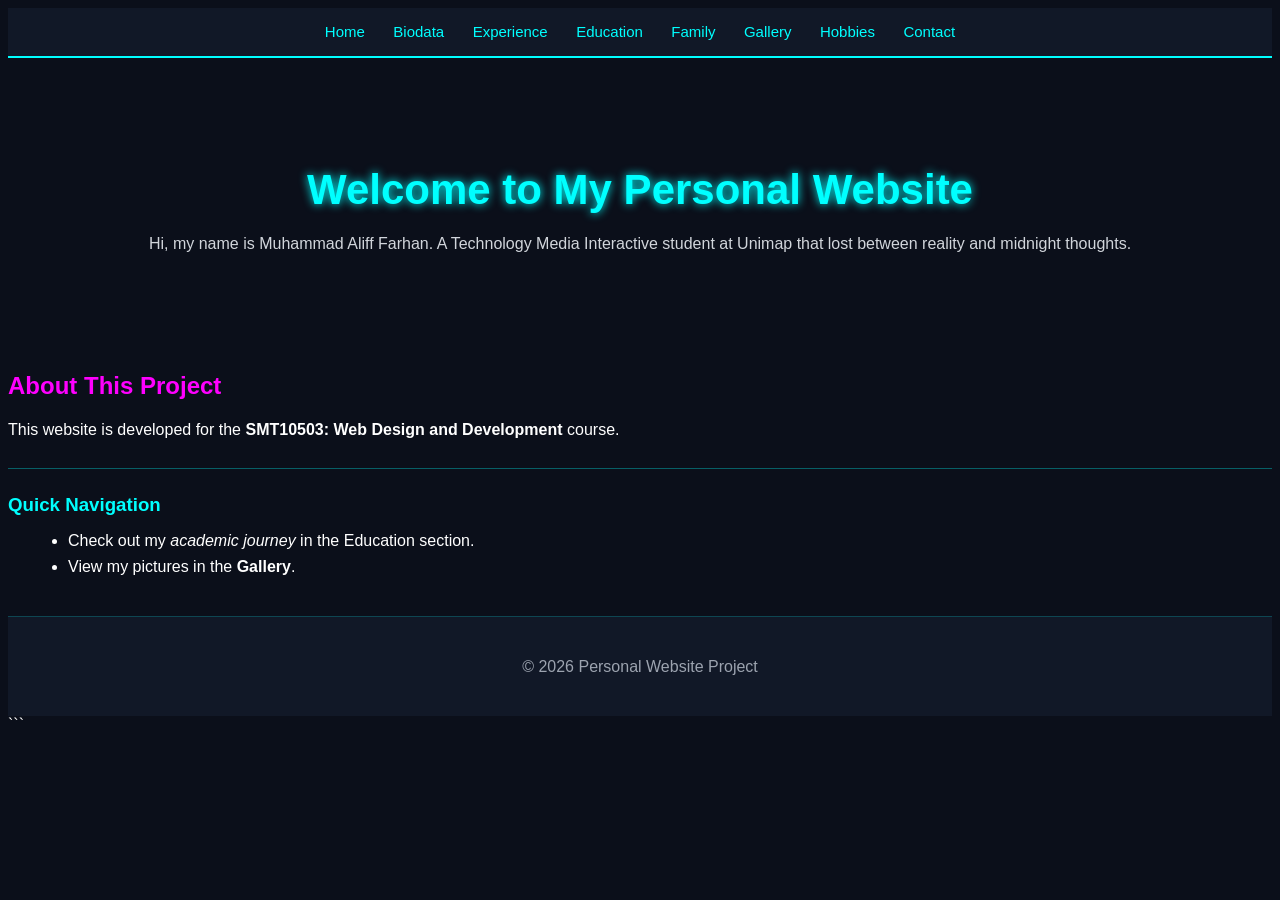
<file: index.html>
<html>
<head>
    <meta charset="UTF-8">
    <title>My Personal Website | Home</title>
    <link rel="stylesheet" href="style.css">
</head>

<body>


<nav>
    <a href="index.html">Home</a>
    <a href="biodata.html">Biodata</a>
    <a href="experience.html">Experience</a>
    <a href="education.html">Education</a>
    <a href="family.html">Family</a>
    <a href="gallery.html">Gallery</a>
    <a href="hobbies.html">Hobbies</a>
    <a href="contact.html">Contact</a>
</nav>


<header>
    <h1>Welcome to My Personal Website</h1>
    <p>Hi, my name is Muhammad Aliff Farhan. A Technology Media Interactive student at Unimap that lost between reality and midnight thoughts.</p>
</header>



    <h2>About This Project</h2>
    <p>This website is developed for the <b>SMT10503: Web Design and Development</b> course.</p>

    <hr>

    <h3>Quick Navigation</h3>
    <ul>
        <li>Check out my <i>academic journey</i> in the Education section.</li>
        <li>View my pictures in the <b>Gallery</b>.</li>
    </ul>

</div>


<footer>
    <p>&copy; 2026 Personal Website Project</p>
</footer>
```

</body>
</html>
</file>
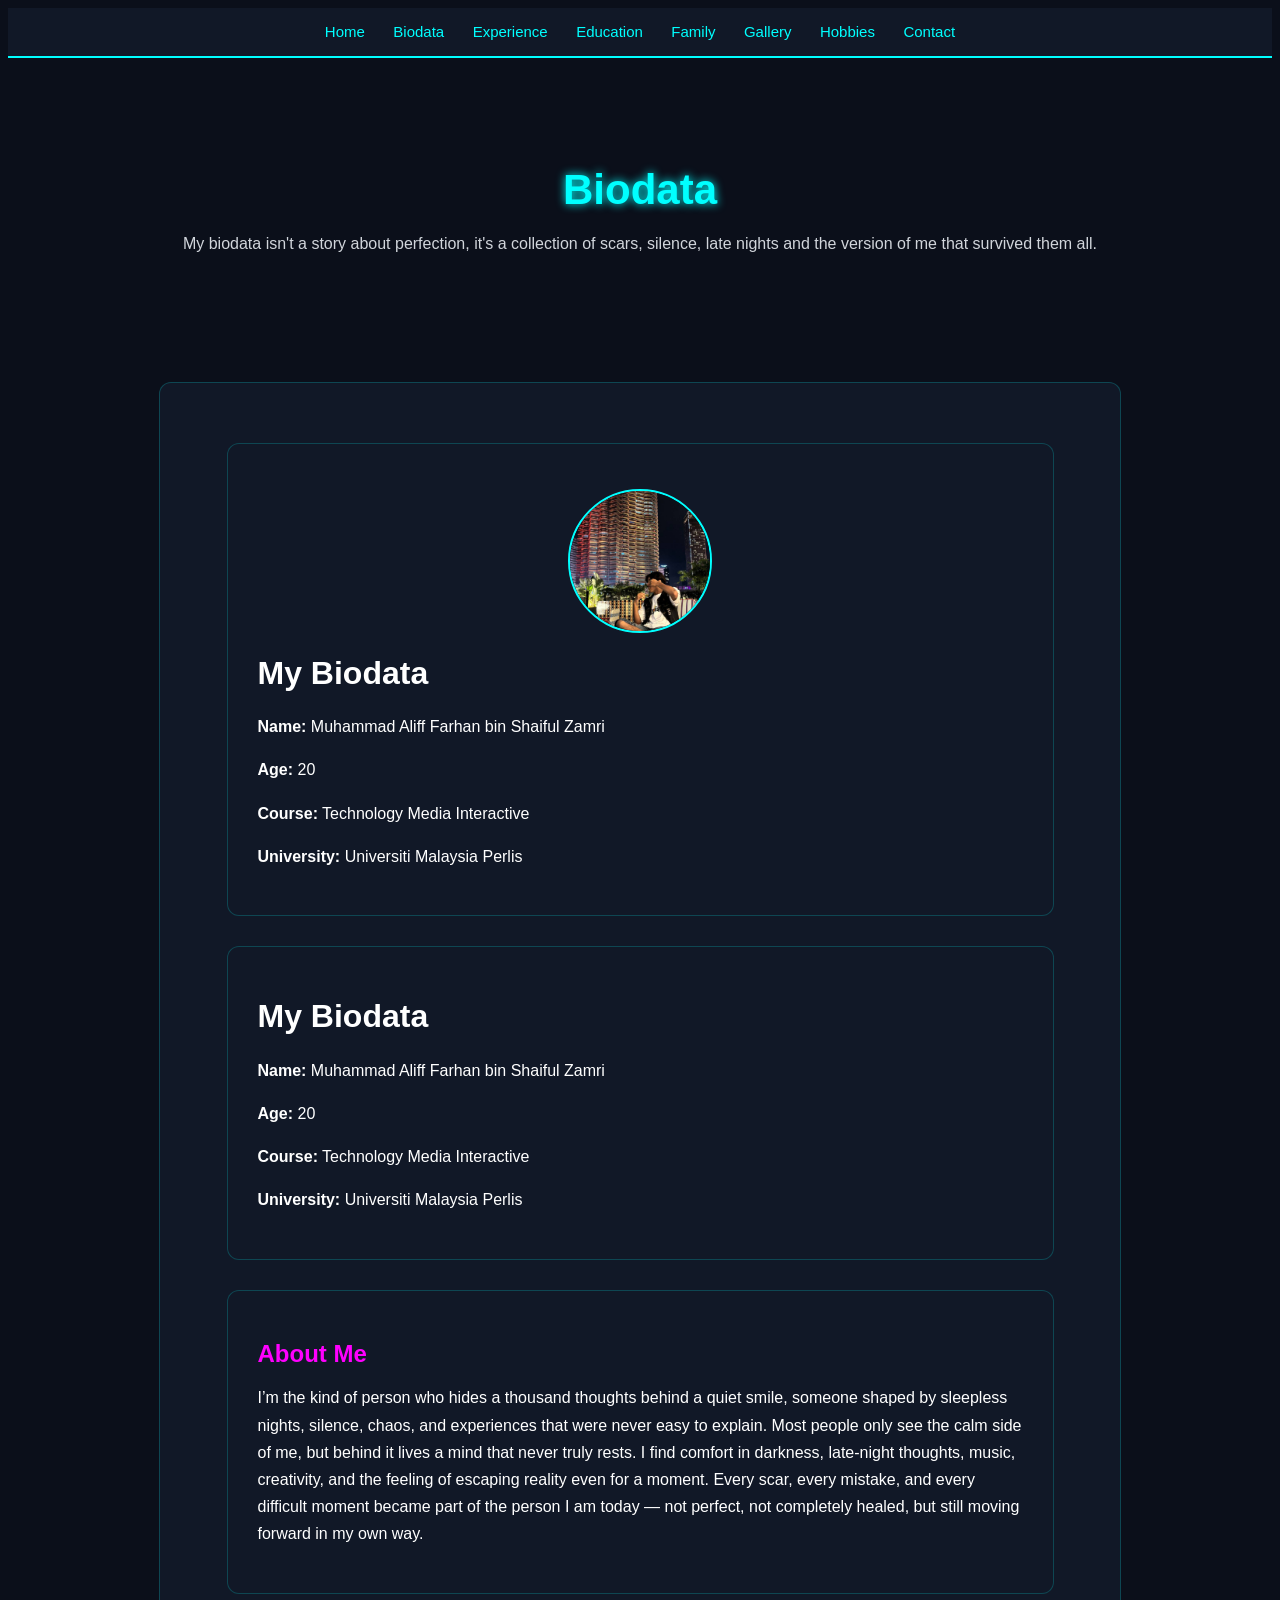
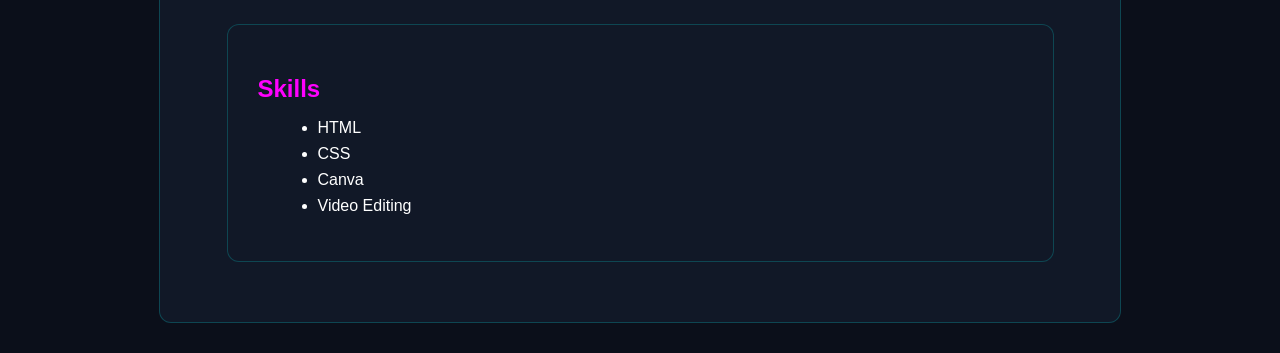
<file: biodata.html>
<html>
<head>
    <meta charset="UTF-8">
    <title>Biodata</title>
    <link rel="stylesheet" href="style.css">
</head>

<body>

<nav>
    <a href="index.html">Home</a>
    <a href="biodata.html">Biodata</a>
    <a href="experience.html">Experience</a>
    <a href="education.html">Education</a>
    <a href="family.html">Family</a>
    <a href="gallery.html">Gallery</a>
    <a href="hobbies.html">Hobbies</a>
    <a href="contact.html">Contact</a>
</nav>

<header>
    <h1>Biodata</h1>
    <p>My biodata isn't a story about perfection, it's a collection of scars, silence, late nights and the version of me that survived them all.</p>
</header>
<div class="container">

    <div class="box">

        <img src="cool.jpg" class="profile" alt="Profile Image">

        <h1>My Biodata</h1>

        <p><b>Name:</b> Muhammad Aliff Farhan bin Shaiful Zamri</p>
        <p><b>Age:</b> 20</p>
        <p><b>Course:</b> Technology Media Interactive</p>
        <p><b>University:</b> Universiti Malaysia Perlis</p>

    </div>
    <div>


        <h1>My Biodata</h1>

        <p><b>Name:</b> Muhammad Aliff Farhan bin Shaiful Zamri</p>
        <p><b>Age:</b> 20</p>
        <p><b>Course:</b> Technology Media Interactive</p>
        <p><b>University:</b> Universiti Malaysia Perlis</p>

    </div>

    
    <div class="box">
        <h2>About Me</h2>
        <p>
            I’m the kind of person who hides a thousand thoughts behind a quiet smile, someone shaped by sleepless nights, silence, chaos, and experiences that were never easy to explain. Most people only see the calm side of me, but behind it lives a mind that never truly rests. I find comfort in darkness, late-night thoughts, music, creativity, and the feeling of escaping reality even for a moment. Every scar, every mistake, and every difficult moment became part of the person I am today — not perfect, not completely healed, but still moving forward in my own way.
        </p>
    </div>

    
    <div class="box">
        <h2>Skills</h2>
        <ul>
            <li>HTML</li>
            <li>CSS</li>
            <li>Canva</li>
            <li>Video Editing</li>
        </ul>
    </div>

</div>

</body>
</html>
</file>
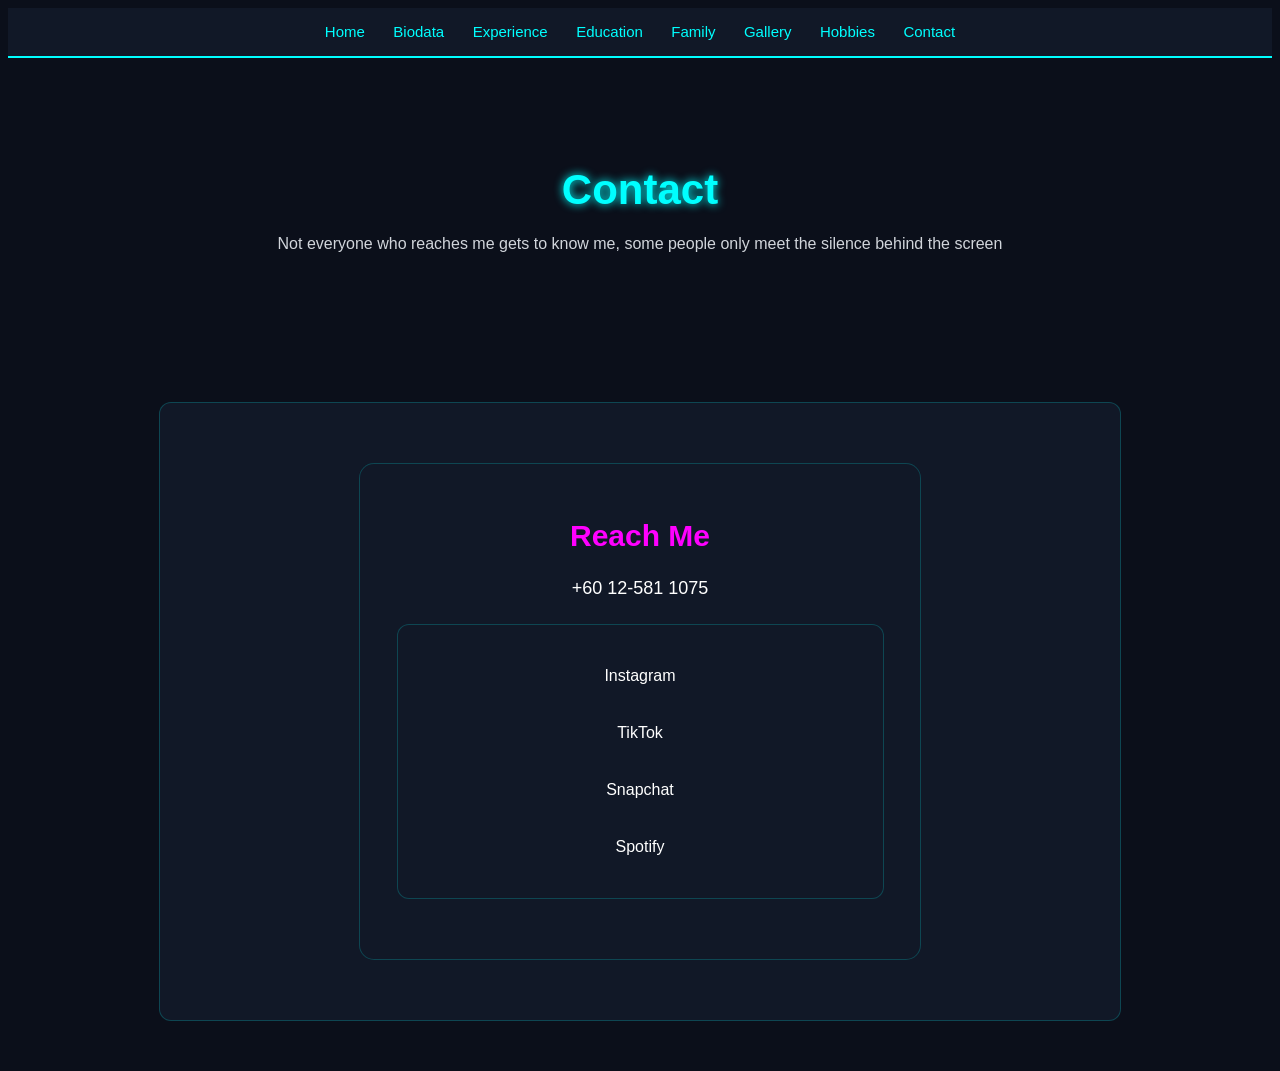
<file: contact.html>
<html>
<head>
    <meta charset="UTF-8">
    <title>Contact</title>
    <link rel="stylesheet" href="style.css">

<style>

.contact-container{
    width: 80%;
    margin: 50px auto;
    display: flex;
    justify-content: center;
}

.contact-box{
    width: 500px;
    padding: 30px;
    border-radius: 15px;
    text-align: center;
    backdrop-filter: blur(5px);
}

.contact-box h2{
    margin-bottom: 20px;
    font-size: 30px;
}

.contact-box p{
    margin: 15px 0;
    font-size: 18px;
}

.contact-box a{
    text-decoration: none;
    color: white;
    transition: 0.3s;
}

.contact-box a:hover{
    color: #ffb6c1;
}

.social-links{
    display: flex;
    flex-direction: column;
    gap: 15px;
    margin-top: 20px;
}

.social-links a{
    padding: 12px;
    border-radius: 10px;
}

</style>

</head>

<body>

<nav>
    <a href="index.html">Home</a>
    <a href="biodata.html">Biodata</a>
    <a href="experience.html">Experience</a>
    <a href="education.html">Education</a>
    <a href="family.html">Family</a>
    <a href="gallery.html">Gallery</a>
    <a href="hobbies.html">Hobbies</a>
    <a href="contact.html">Contact</a>
</nav>

<header>
    <h1>Contact</h1>
    <p>Not everyone who reaches me gets to know me, some people only meet the silence behind the screen</p>
</header>

<div class="contact-container">

    <div class="contact-box">

        <h2>Reach Me</h2>

        <p>
           
            <a href="tel:+60125811075">+60 12-581 1075</a>
        </p>

        <div class="social-links">

            <a href=""https://www.instagram.com/aalifffarhann"" target="_blank">
                Instagram
            </a>

            <a href="https://www.tiktok.com/@aalifffarhann" target="_blank">
                TikTok
            </a>

            <a href="https://snapchat.com/t/IlKxuCj0" target="_blank">
                Snapchat
            </a>

            <a href="https://open.spotify.com/user/31jrlk664hcq4hjya3svoqo47jmu"  target="_blank">
                Spotify
            </a>

        </div>

    </div>

</div>

</body>
</html>
</file>
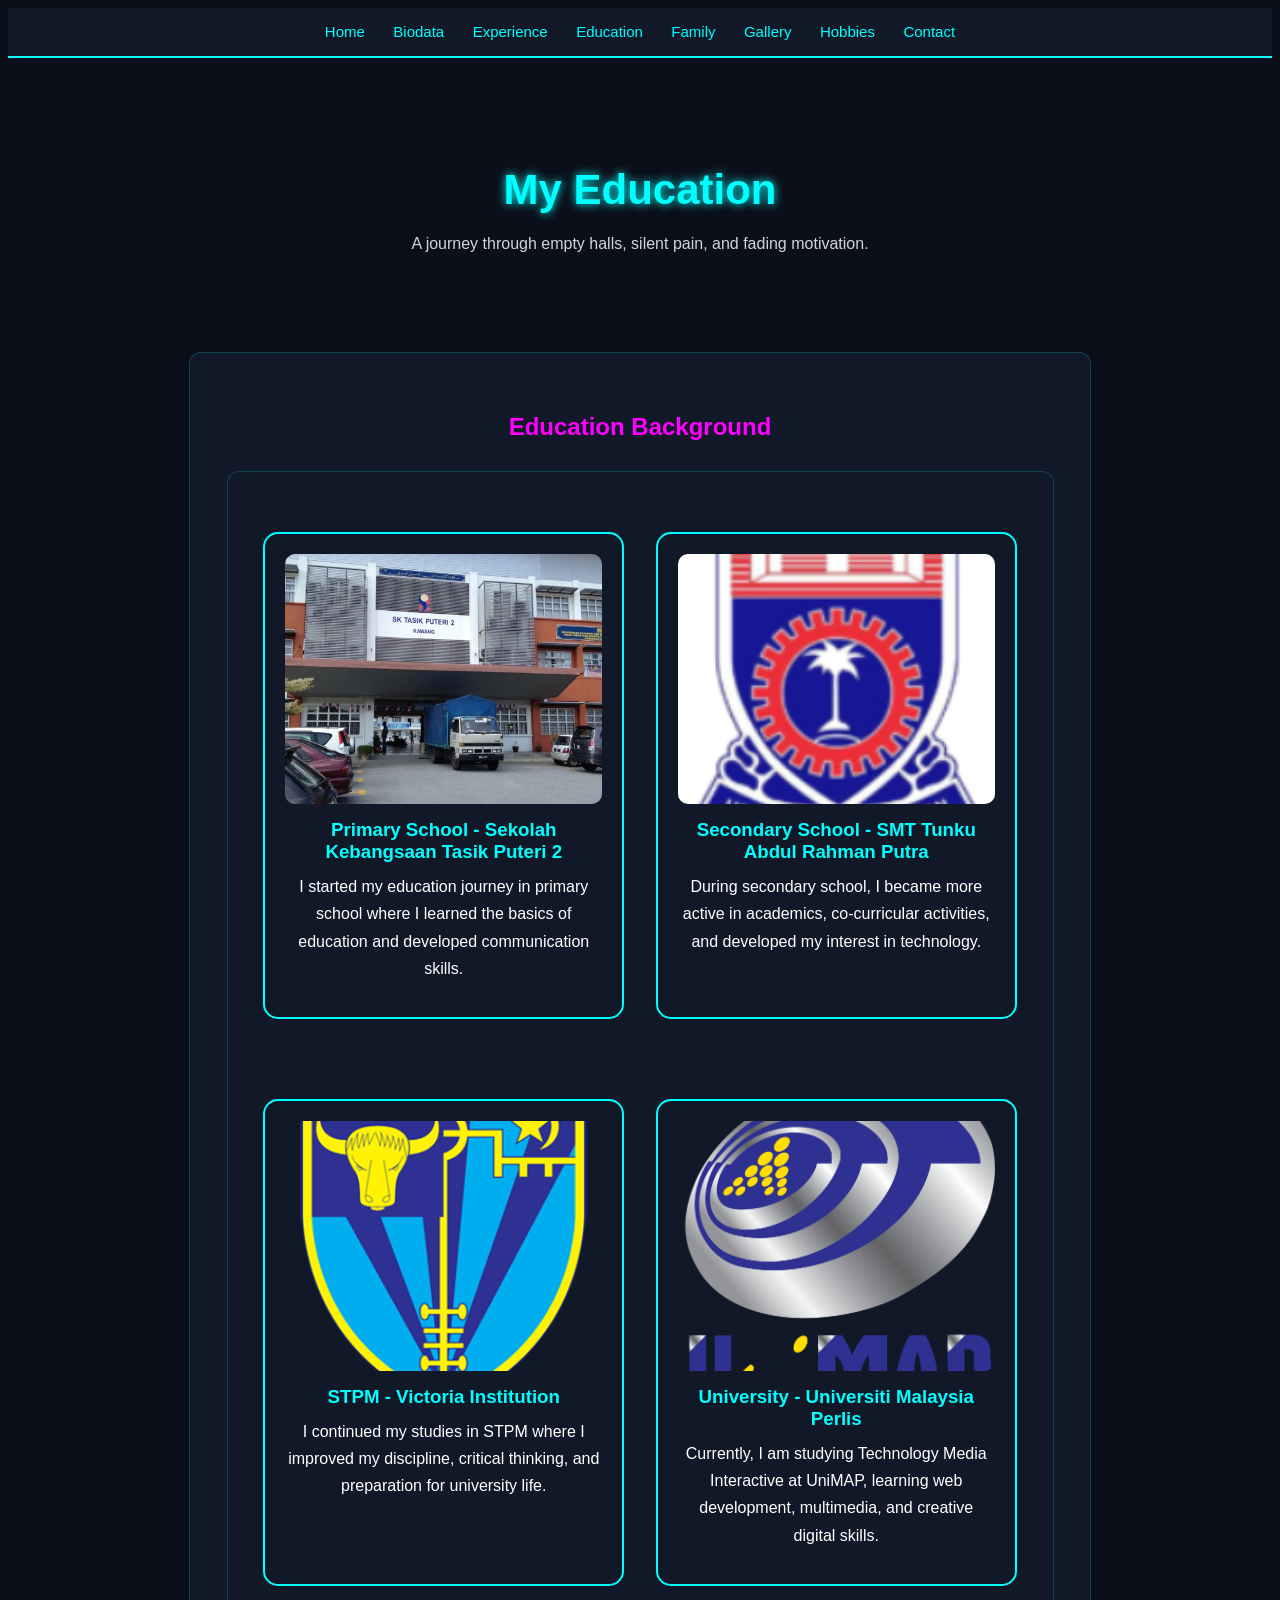
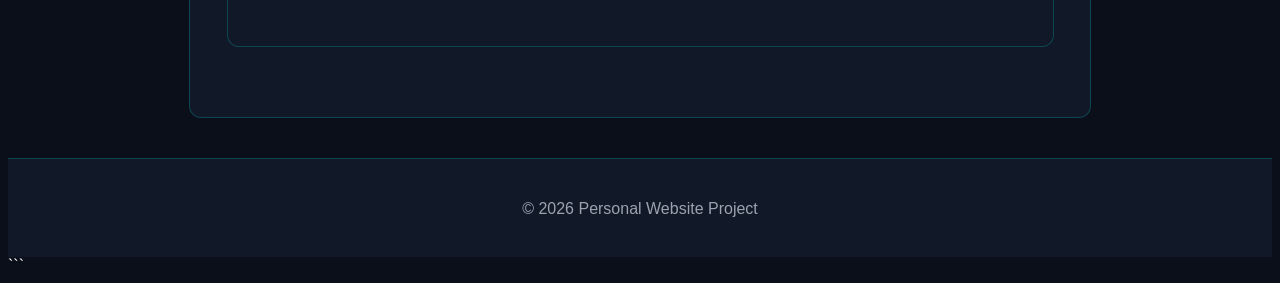
<file: education.html>
<html>
<head>
    <meta charset="UTF-8">
    <title>My Personal Website | Education</title>
    <link rel="stylesheet" href="style.css">

    <style>
        .education-container{
            width: 90%;
            margin: auto;
            text-align: center;
            padding: 40px 0;
        }

        .education-box{
            display: grid;
            grid-template-columns: repeat(2, 1fr);
            gap: 20px;
            margin-top: 30px;
        }

        .box{
            background: #111827;
            padding: 20px;
            border-radius: 15px;
            border: 2px solid #00ffff;
            transition: 0.3s;
        }

        .box:hover{
            transform: scale(1.03);
        }

        .box img{
            width: 100%;
            height: 250px;
            object-fit: cover;
            border-radius: 10px;
        }

        .box h3{
            margin-top: 15px;
            color: #00ffff;
        }

        .box p{
            margin-top: 10px;
        }
    </style>
</head>

<body>


<nav>
    <a href="index.html">Home</a>
    <a href="biodata.html">Biodata</a>
    <a href="experience.html">Experience</a>
    <a href="education.html">Education</a>
    <a href="family.html">Family</a>
    <a href="gallery.html">Gallery</a>
    <a href="hobbies.html">Hobbies</a>
    <a href="contact.html">Contact</a>
</nav>

<!-- Header -->
<header>
    <h1>My Education</h1>
    <p>A journey through empty halls, silent pain, and fading motivation.</p>
</header>


<div class="education-container">

    <h2>Education Background</h2>

    <div class="education-box">

        
        <div class="box">
            <img src="sk2.jpg" alt="Primary School">
            <h3>Primary School - Sekolah Kebangsaan Tasik Puteri 2</h3>
            <p>
                I started my education journey in primary school where I learned
                the basics of education and developed communication skills.
            </p>
        </div>

        
        <div class="box">
            <img src="teknik.png" alt="Secondary School">
            <h3>Secondary School - SMT Tunku Abdul Rahman Putra</h3>
            <p>
                During secondary school, I became more active in academics,
                co-curricular activities, and developed my interest in technology.
            </p>
        </div>

        
        <div class="box">
            <img src="vi.png" alt="STPM">
            <h3>STPM - Victoria Institution</h3>
            <p>
                I continued my studies in STPM where I improved my discipline,
                critical thinking, and preparation for university life.
            </p>
        </div>

        
        <div class="box">
            <img src="unimap.png" alt="UniMAP">
            <h3>University - Universiti Malaysia Perlis</h3>
            <p>
                Currently, I am studying Technology Media Interactive at UniMAP,
                learning web development, multimedia, and creative digital skills.
            </p>
        </div>

    </div>

</div>


<footer>
    <p>&copy; 2026 Personal Website Project</p>
</footer>

</body>
</html>
```
</file>
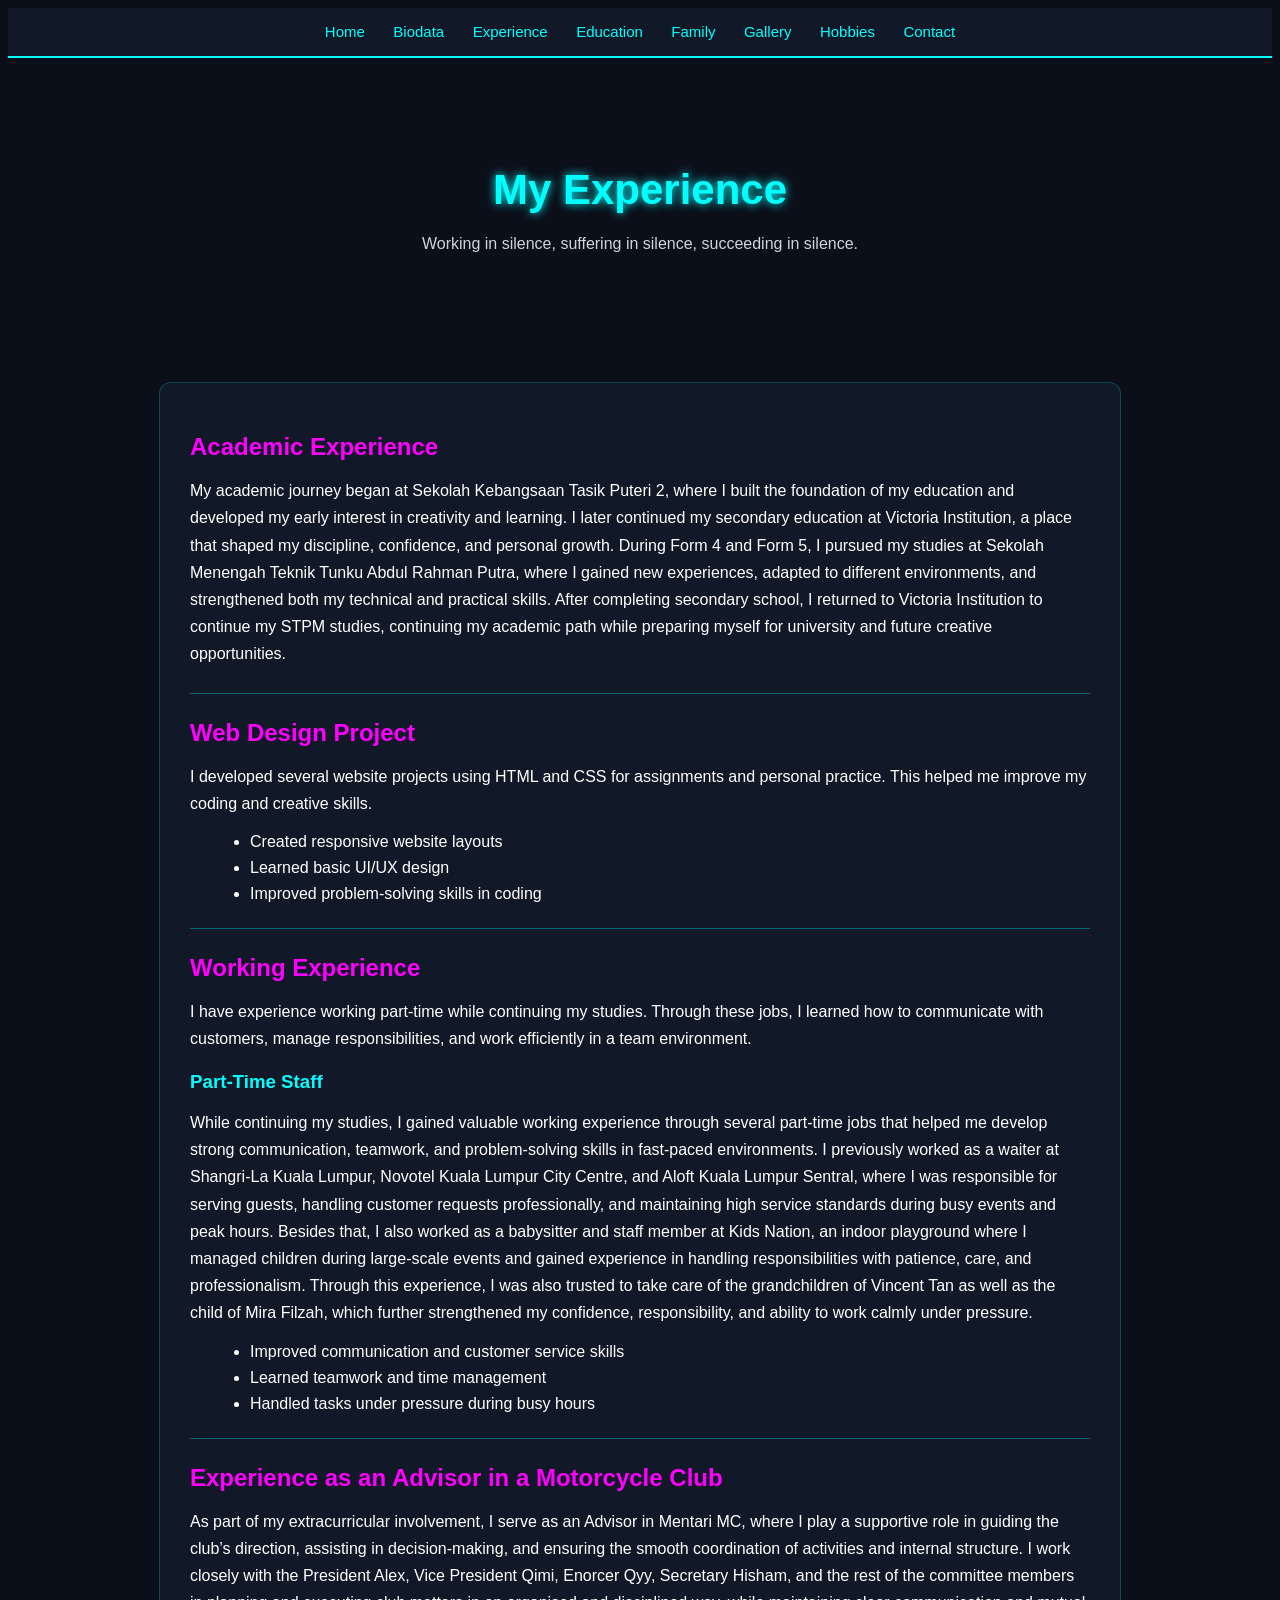
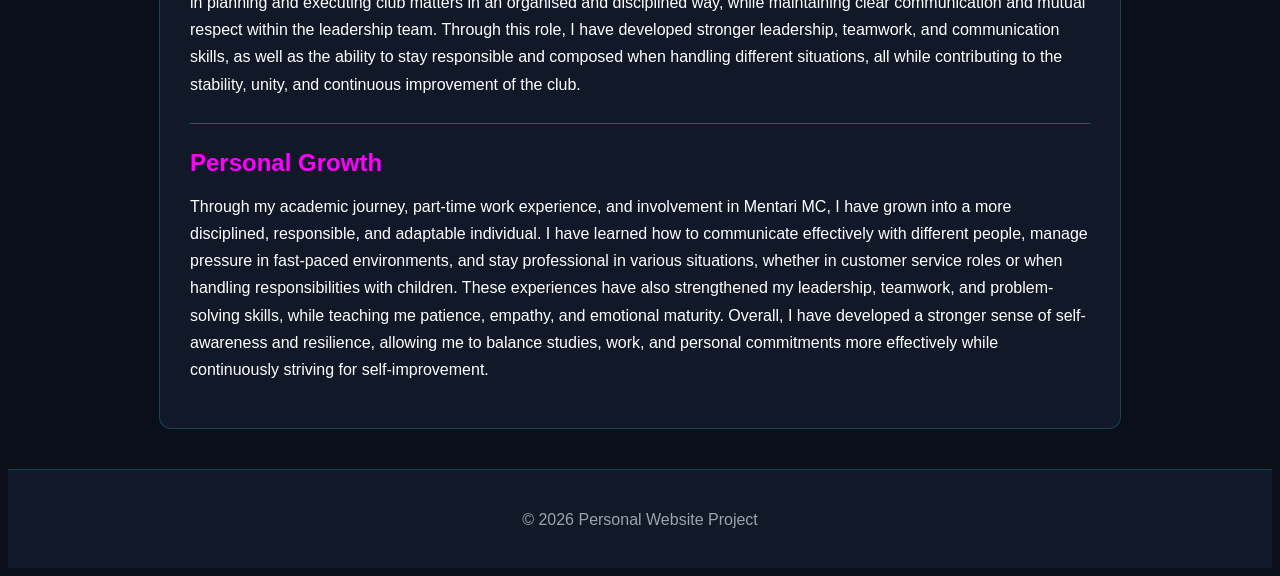
<file: experience.html>
<!DOCTYPE html>
<html>
<head>
    <meta charset="UTF-8">
    <title>My Personal Website | Experience</title>
    <link rel="stylesheet" href="style.css">
</head>

<body>

<nav>
    <a href="index.html">Home</a>
    <a href="biodata.html">Biodata</a>
    <a href="experience.html">Experience</a>
    <a href="education.html">Education</a>
    <a href="family.html">Family</a>
    <a href="gallery.html">Gallery</a>
    <a href="hobbies.html">Hobbies</a>
    <a href="contact.html">Contact</a>
</nav>


<header>
    <h1>My Experience</h1>
    <p>Working in silence, suffering in silence, succeeding in silence.</p>
</header>


<div class="container">

    <h2>Academic Experience</h2>
    <p>
      My academic journey began at Sekolah Kebangsaan Tasik Puteri 2, where I built the foundation of my education and developed my early interest in creativity and learning. I later continued my secondary education at Victoria Institution, a place that shaped my discipline, confidence, and personal growth. During Form 4 and Form 5, I pursued my studies at Sekolah Menengah Teknik Tunku Abdul Rahman Putra, where I gained new experiences, adapted to different environments, and strengthened both my technical and practical skills. After completing secondary school, I returned to Victoria Institution to continue my STPM studies, continuing my academic path while preparing myself for university and future creative opportunities.
    </p>

    <hr>

    <h2>Web Design Project</h2>
    <p>
        I developed several website projects using HTML and CSS for assignments
        and personal practice. This helped me improve my coding and creative skills.
    </p>

    <ul>
        <li>Created responsive website layouts</li>
        <li>Learned basic UI/UX design</li>
        <li>Improved problem-solving skills in coding</li>
    </ul>

    <hr>

    <h2>Working Experience</h2>
    <p>
        I have experience working part-time while continuing my studies. 
        Through these jobs, I learned how to communicate with customers, 
        manage responsibilities, and work efficiently in a team environment.
    </p>

    <h3>Part-Time Staff</h3>
    <p>
        While continuing my studies, I gained valuable working experience through several part-time jobs that helped me develop strong communication, teamwork, and problem-solving skills in fast-paced environments. I previously worked as a waiter at Shangri-La Kuala Lumpur, Novotel Kuala Lumpur City Centre, and Aloft Kuala Lumpur Sentral, where I was responsible for serving guests, handling customer requests professionally, and maintaining high service standards during busy events and peak hours. Besides that, I also worked as a babysitter and staff member at Kids Nation, an indoor playground where I managed children during large-scale events and gained experience in handling responsibilities with patience, care, and professionalism. Through this experience, I was also trusted to take care of the grandchildren of Vincent Tan as well as the child of Mira Filzah, which further strengthened my confidence, responsibility, and ability to work calmly under pressure.
    </p>

    <ul>
        <li>Improved communication and customer service skills</li>
        <li>Learned teamwork and time management</li>
        <li>Handled tasks under pressure during busy hours</li>
    </ul>

    <hr>

    <h2>Experience as an Advisor in a Motorcycle Club</h2>
    <p>
      As part of my extracurricular involvement, I serve as an Advisor in Mentari MC, where I play a supportive role in guiding the club’s direction, assisting in decision-making, and ensuring the smooth coordination of activities and internal structure. I work closely with the President Alex, Vice President Qimi, Enorcer Qyy, Secretary Hisham, and the rest of the committee members in planning and executing club matters in an organised and disciplined way, while maintaining clear communication and mutual respect within the leadership team. Through this role, I have developed stronger leadership, teamwork, and communication skills, as well as the ability to stay responsible and composed when handling different situations, all while contributing to the stability, unity, and continuous improvement of the club.
    </p>

    <hr>

    <h2>Personal Growth</h2>
    <p>
       Through my academic journey, part-time work experience, and involvement in Mentari MC, I have grown into a more disciplined, responsible, and adaptable individual. I have learned how to communicate effectively with different people, manage pressure in fast-paced environments, and stay professional in various situations, whether in customer service roles or when handling responsibilities with children. These experiences have also strengthened my leadership, teamwork, and problem-solving skills, while teaching me patience, empathy, and emotional maturity. Overall, I have developed a stronger sense of self-awareness and resilience, allowing me to balance studies, work, and personal commitments more effectively while continuously striving for self-improvement.
    </p>

</div>


<footer>
    <p>&copy; 2026 Personal Website Project</p>
</footer>

</body>
</html>
</file>
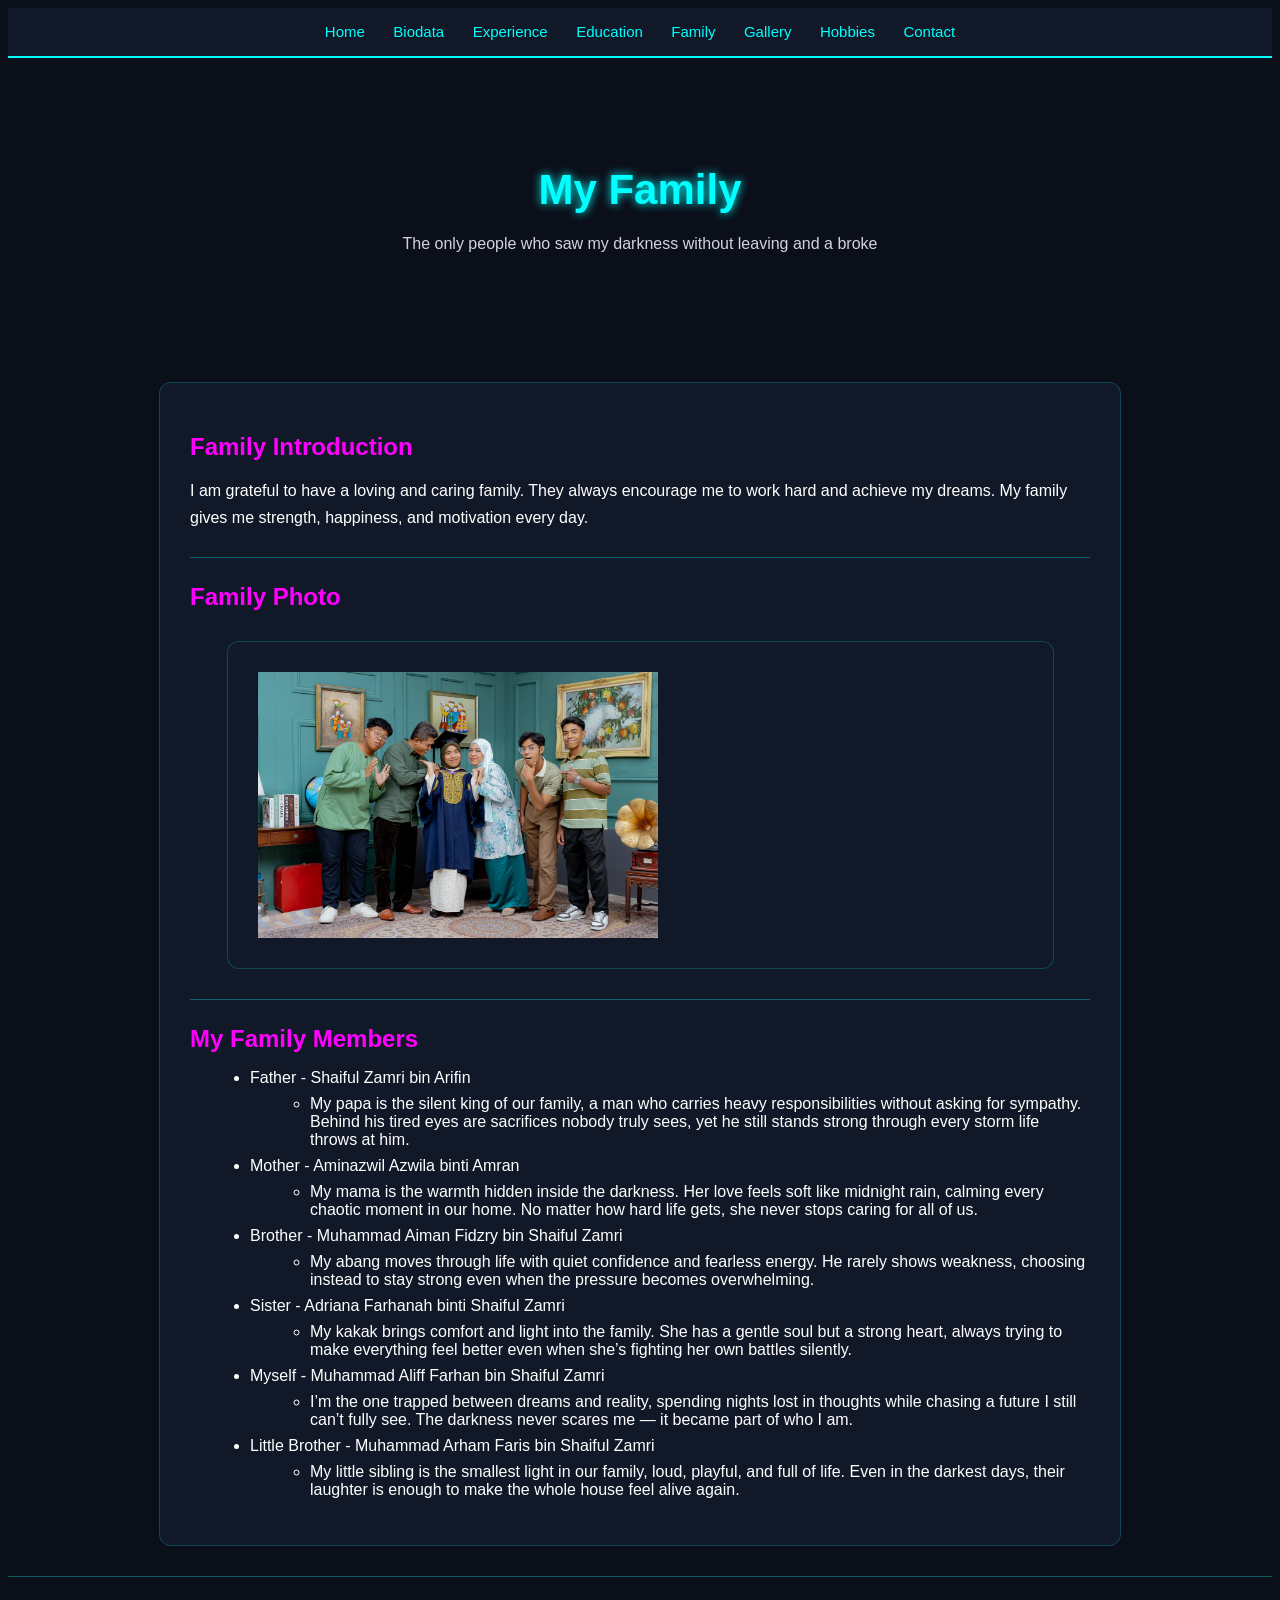
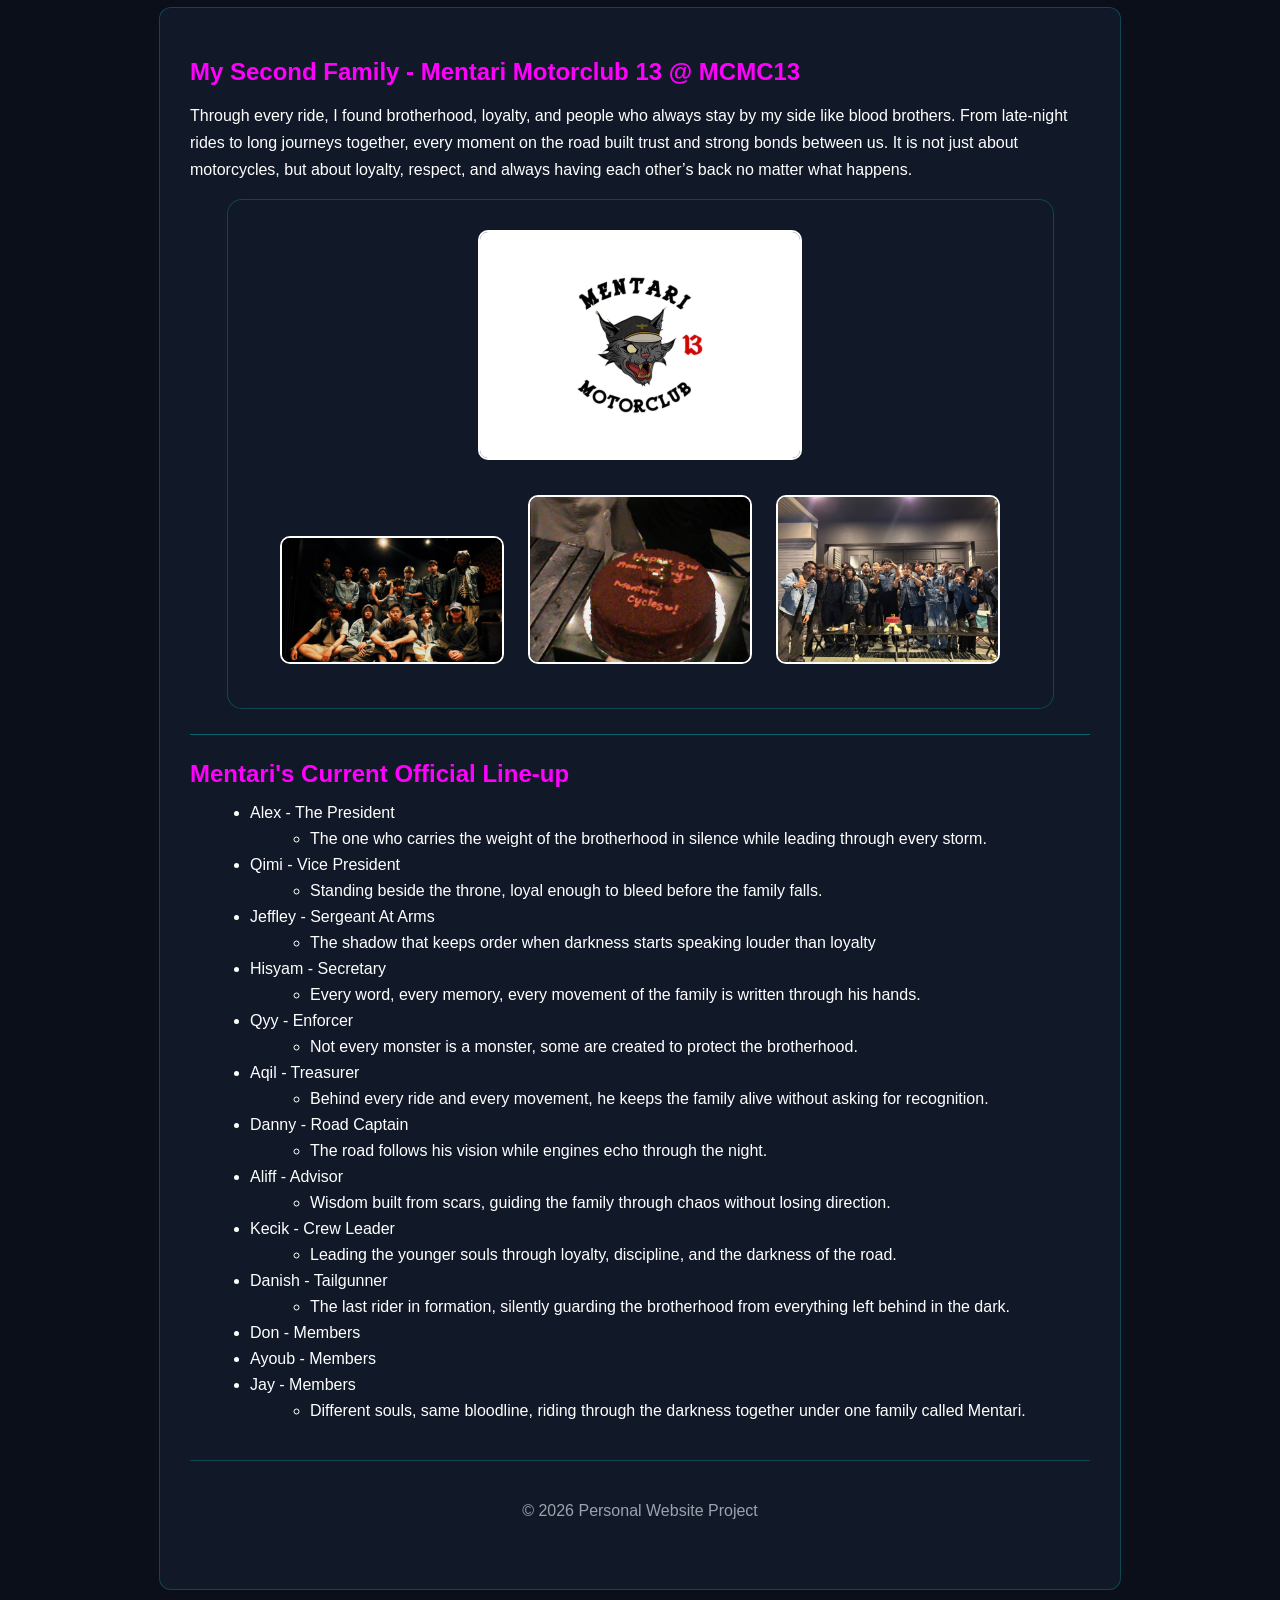
<file: family.html>
<html>
<head>
    <meta charset="UTF-8">
    <title>My Personal Website | Family</title>
    <link rel="stylesheet" href="style.css">
</head>

<body>

<nav>
    <a href="index.html">Home</a>
    <a href="biodata.html">Biodata</a>
    <a href="experience.html">Experience</a>
    <a href="education.html">Education</a>
    <a href="family.html">Family</a>
    <a href="gallery.html">Gallery</a>
    <a href="hobbies.html">Hobbies</a>
    <a href="contact.html">Contact</a>
</nav>

<header>
    <h1>My Family</h1>
    <p>The only people who saw my darkness without leaving and a broke</p>
</header>

<div class="container">

    <h2>Family Introduction</h2>
    <p>
        I am grateful to have a loving and caring family. 
        They always encourage me to work hard and achieve my dreams. 
        My family gives me strength, happiness, and motivation every day.
    </p>

    <hr>

    <h2>Family Photo</h2>

    <div class="family-photo">
        <img src="fam.jpg" alt="My Family Photo" width="400">
    </div>

    <hr>

    <h2>My Family Members</h2>

    <ul>
        <li>Father - Shaiful Zamri bin Arifin</li>
    <ul type="circle">
        <li>My papa is the silent king of our family, a man who carries heavy responsibilities without asking for sympathy. Behind his tired eyes are sacrifices nobody truly sees, yet he        still stands strong through every storm life throws at him.</li>
        </ul>
        <li>Mother - Aminazwil Azwila binti Amran </li>
    <ul type="circle">
        <li>My mama is the warmth hidden inside the darkness. Her love feels soft like midnight rain, calming every chaotic moment in our home. No matter how hard life gets, she never stops caring for all of us.</li>
        </ul>
        <li>Brother - Muhammad Aiman Fidzry bin Shaiful Zamri</li>
    <ul type="circle">
        <li>My abang moves through life with quiet confidence and fearless energy. He rarely shows weakness, choosing instead to stay strong even when the pressure becomes overwhelming.</li>
        </ul>
        <li>Sister - Adriana Farhanah binti Shaiful Zamri</li>
    <ul type="circle">
        <li>My kakak brings comfort and light into the family. She has a gentle soul but a strong heart, always trying to make everything feel better even when she’s fighting her own battles silently.</li>
        </ul>
        <li>Myself - Muhammad Aliff Farhan bin Shaiful Zamri</li>
    <ul type="circle">
        <li>I’m the one trapped between dreams and reality, spending nights lost in thoughts while chasing a future I still can’t fully see. The darkness never scares me — it became part of who I am.</li>
        </ul>
        <li>Little Brother - Muhammad Arham Faris bin Shaiful Zamri</li>
    <ul type="circle">
        <li>My little sibling is the smallest light in our family, loud, playful, and full of life. Even in the darkest days, their laughter is enough to make the whole house feel alive again.</li>
        </ul>
    </ul>

</div>

<hr>

<div class="container">
   <h2> My Second Family - Mentari Motorclub 13 @ MCMC13</h2>
   <P>
      Through every ride, I found brotherhood, loyalty, and people who always stay by my side like blood brothers. From late-night rides to long journeys together, every moment on the road built trust and strong bonds between us. It is not just about motorcycles, but about loyalty, respect, and always having each other’s back no matter what happens.
   </P>



<div style="
background:#111827;
padding:30px;
border-radius:15px;
text-align:center;
width:85%;
margin:auto;
">


    <img src="m4.jpg" 
    alt="Main Picture"
    style="
    width:320px;
    border-radius:10px;
    border:2px solid white;
    margin-bottom:25px;
    ">

    <br>

    <img src="m1.jpg" 
    alt="pic1"
    style="
    width:220px;
    border-radius:10px;
    border:2px solid white;
    margin:10px;
    ">

    <img src="m3.jpg" 
    alt="pic2"
    style="
    width:220px;
    border-radius:10px;
    border:2px solid white;
    margin:10px;
    ">

    <img src="m2.jpg" 
    alt="pic3"
    style="
    width:220px;
    border-radius:10px;
    border:2px solid white;
    margin:10px;
    ">

</div>

<hr>

<h2>Mentari's Current Official Line-up</h2>

<ul>
    <li>Alex - The President</li>
  <ul type="circle">
    <li>The one who carries the weight of the brotherhood in silence while leading through every storm.</li>
  </ul>
    <li>Qimi - Vice President</li>
  <ul type="circle">
    <li>Standing beside the throne, loyal enough to bleed before the family falls.</li>
  </ul>
    <li>Jeffley - Sergeant At Arms</li>
  <ul type="circle">
    <li>The shadow that keeps order when darkness starts speaking louder than loyalty</li>
  </ul>
    <li>Hisyam - Secretary</li>
  <ul type="circle">
    <li>Every word, every memory, every movement of the family is written through his hands.</li>
  </ul>
    <li>Qyy - Enforcer</li>
  <ul type="circle">
    <li>Not every monster is a monster, some are created to protect the brotherhood.</li>
  </ul>
    <li>Aqil - Treasurer</li>
  <ul type="circle">
    <li>Behind every ride and every movement, he keeps the family alive without asking for recognition.</li>
  </ul>
    <li>Danny - Road Captain</li>
  <ul type="circle">
    <li>The road follows his vision while engines echo through the night.</li>
  </ul>
    <li>Aliff - Advisor</li>
  <ul type="circle">
    <li>Wisdom built from scars, guiding the family through chaos without losing direction.</li>
  </ul>
    <li>Kecik - Crew Leader</li>
<ul type="circle">
    <li>Leading the younger souls through loyalty, discipline, and the darkness of the road.</li>
  </ul>
    <LI>Danish - Tailgunner</li>
<ul type="circle">
    <li>The last rider in formation, silently guarding the brotherhood from everything left behind in the dark.</li>
  </ul>
    <li>Don - Members</li>
    <li>Ayoub - Members</li>
    <li>Jay - Members</li>
<ul type="circle">
    <li>Different souls, same bloodline, riding through the darkness together under one family called Mentari.</li>
  </ul>
</ul>

<footer>
    <p>&copy; 2026 Personal Website Project</p>
</footer>

</body>
</html>
</file>
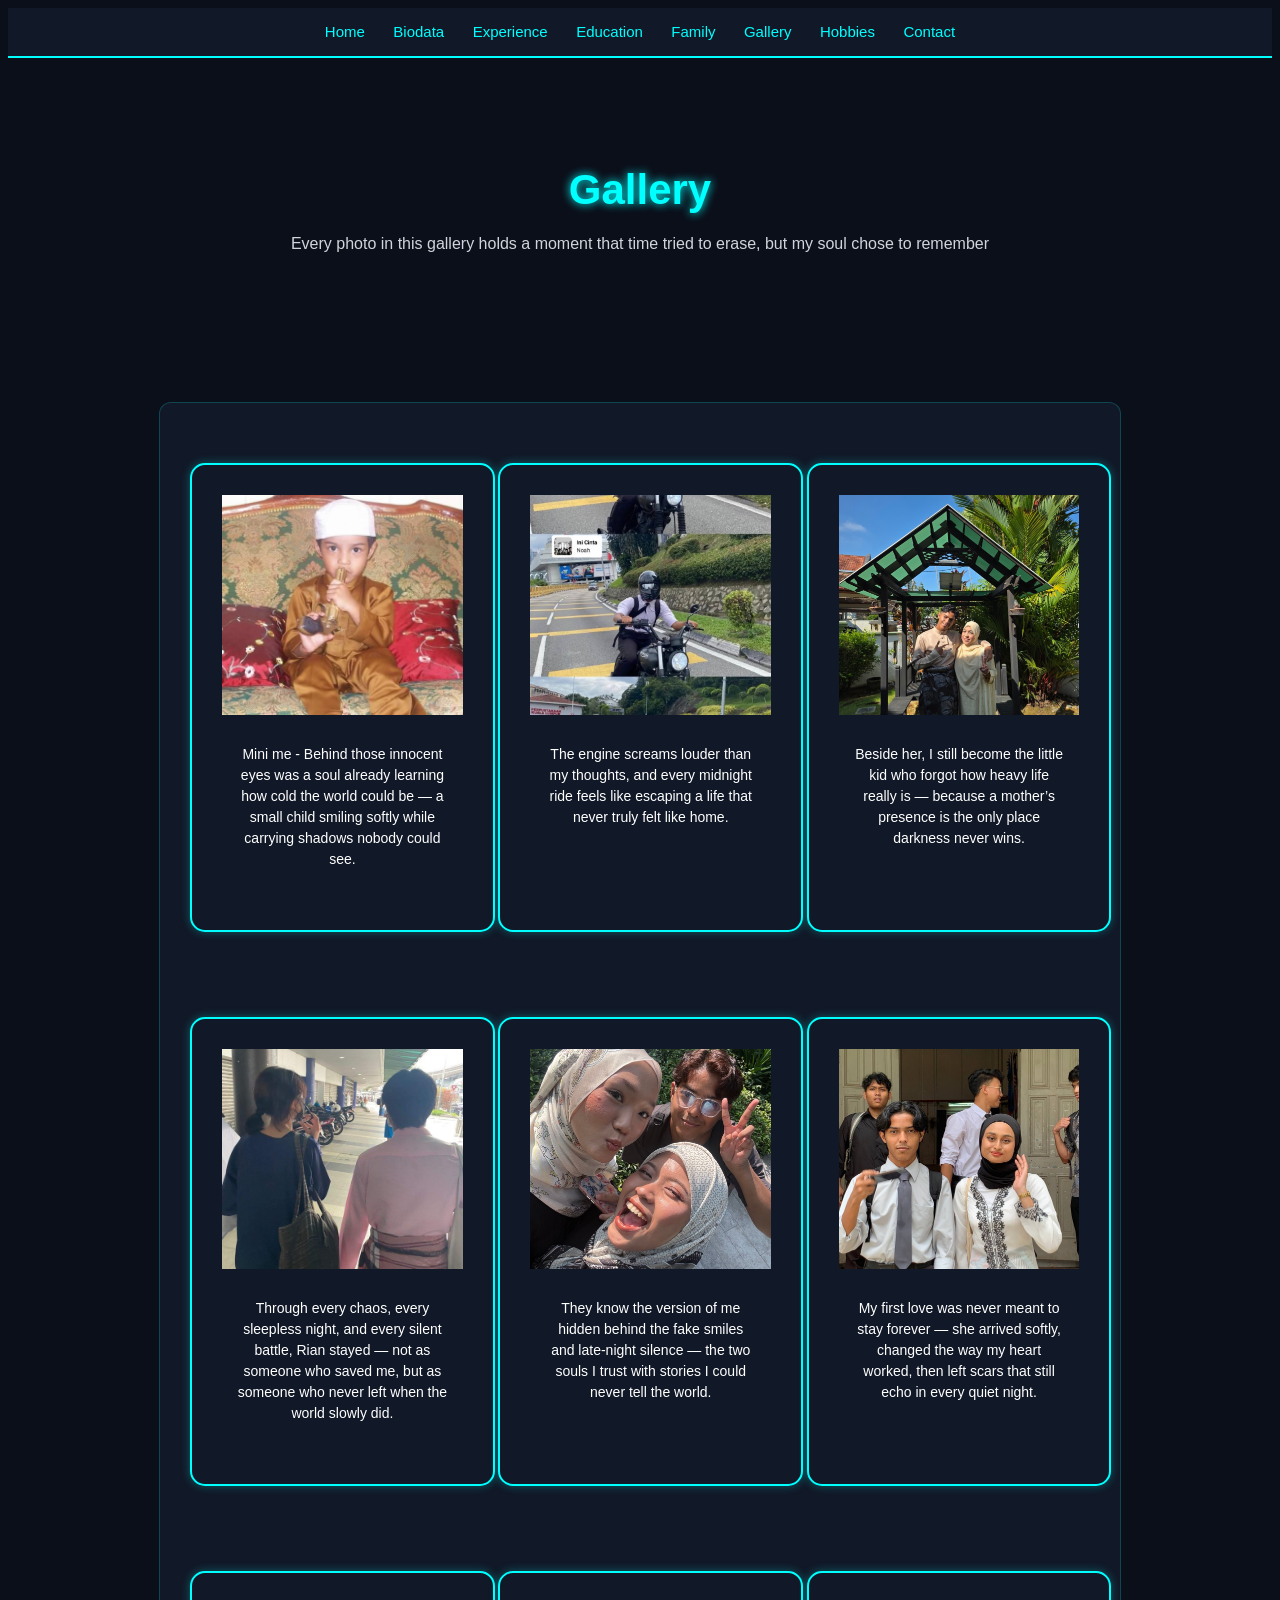
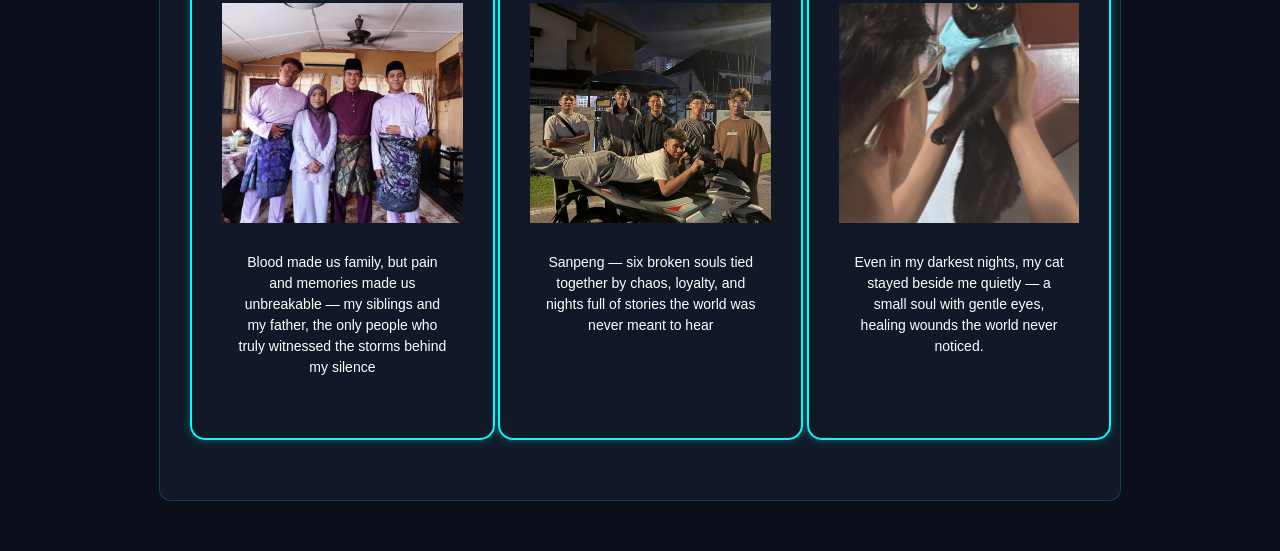
<file: gallery.html>
<html>
<head>
    <meta charset="UTF-8">
    <title>Gallery</title>
    <link rel="stylesheet" href="style.css">

<style>

/* GALLERY SECTION */
.gallery-container{
    width: 90%;
    margin: 50px auto;
    display: grid;
    grid-template-columns: repeat(3, 1fr);
    gap: 25px;
}

.gallery-box{
    background: #111827;
    border: 2px solid #00ffff;
    border-radius: 15px;
    overflow: hidden;
    text-align: center;
    transition: 0.3s;
    box-shadow: 0 0 10px rgba(0,255,255,0.3);
}

.gallery-box:hover{
    transform: translateY(-5px);
    box-shadow: 0 0 20px rgba(0,255,255,0.7);
}

.gallery-box img{
    width: 100%;
    height: 220px;
    object-fit: cover;
}

.gallery-box p{
    padding: 15px;
    color: white;
    font-size: 14px;
    line-height: 1.5;
}

/* RESPONSIVE */
@media(max-width: 900px){
    .gallery-container{
        grid-template-columns: repeat(2, 1fr);
    }
}

@media(max-width: 600px){
    .gallery-container{
        grid-template-columns: 1fr;
    }
}

</style>

</head>

<body>

<nav>
    <a href="index.html">Home</a>
    <a href="biodata.html">Biodata</a>
    <a href="experience.html">Experience</a>
    <a href="education.html">Education</a>
    <a href="family.html">Family</a>
    <a href="gallery.html">Gallery</a>
    <a href="hobbies.html">Hobbies</a>
    <a href="contact.html">Contact</a>
</nav>

<header>
    <h1>Gallery</h1>
    <p>Every photo in this gallery holds a moment that time tried to erase, but my soul chose to remember</p>
</header>

 <GALLERY>
<section class="gallery-container">

    <div class="gallery-box">
        <img src="g1.jpg">
        <p>Mini me - Behind those innocent eyes was a soul already learning how cold the world could be — a small child smiling softly while carrying shadows nobody could see.</p>
    </div>

    <div class="gallery-box">
        <img src="g2.jpg">
        <p>The engine screams louder than my thoughts, and every midnight ride feels like escaping a life that never truly felt like home.</p>
    </div>

    <div class="gallery-box">
        <img src="g3.jpg">
        <p>Beside her, I still become the little kid who forgot how heavy life really is — because a mother’s presence is the only place darkness never wins.</p>
    </div>

    <div class="gallery-box">
        <img src="g4.jpg">
        <p>Through every chaos, every sleepless night, and every silent battle, Rian stayed — not as someone who saved me, but as someone who never left when the world slowly did.</p>
    </div>

    <div class="gallery-box">
        <img src="g5.jpg">
        <p>They know the version of me hidden behind the fake smiles and late-night silence — the two souls I trust with stories I could never tell the world.</p>
    </div>

    <div class="gallery-box">
        <img src="g6.jpg">
        <p>My first love was never meant to stay forever — she arrived softly, changed the way my heart worked, then left scars that still echo in every quiet night.</p>
    </div>

    <div class="gallery-box">
        <img src="g7.jpg">
        <p>Blood made us family, but pain and memories made us unbreakable — my siblings and my father, the only people who truly witnessed the storms behind my silence</p>
    </div>

    <div class="gallery-box">
        <img src="g8.jpg">
        <p>Sanpeng — six broken souls tied together by chaos, loyalty, and nights full of stories the world was never meant to hear</p>
    </div>

    <div class="gallery-box">
        <img src="g9.jpg">
        <p>Even in my darkest nights, my cat stayed beside me quietly — a small soul with gentle eyes, healing wounds the world never noticed.</p>
    </div>

</section>

</body>
</html>
</file>
<file: style.css>
{
    margin: 0;
    padding: 0;
    box-sizing: border-box;
}

body{
    font-family: 'Poppins', sans-serif;
    background: #0b0f1a;
    color: white;
}

nav{
    background: #111827;
    padding: 15px;
    text-align: center;
    border-bottom: 2px solid #00ffff;
}

nav a{
    color: #00ffff;
    text-decoration: none;
    margin: 0 12px;
    font-size: 15px;
    transition: 0.3s;
}

nav a:hover{
    color: #ff00ff;
}

header{
    text-align: center;
    padding: 80px 20px;
}

header h1{
    font-size: 42px;
    color: #00ffff;
    margin-bottom: 15px;
    text-shadow: 0 0 10px #00ffff;
}

header p{
    color: #d1d5db;
    font-size: 16px;
}

section,
div{
    width: 85%;
    max-width: 900px;
    margin: 30px auto;
    background: #111827;
    padding: 30px;
    border-radius: 12px;
    border: 1px solid #00ffff33;
}

h2{
    color: #ff00ff;
    margin-bottom: 15px;
}

h3{
    color: #00ffff;
    margin-bottom: 10px;
}

p{
    line-height: 1.7;
    margin-bottom: 15px;
}

ul{
    margin-left: 20px;
}

ul li{
    margin-bottom: 8px;
}

hr{
    border: none;
    height: 1px;
    background: #00ffff55;
    margin: 25px 0;
}

footer{
    text-align: center;
    padding: 20px;
    margin-top: 40px;
    background: #111827;
    border-top: 1px solid #00ffff33;
    color: #9ca3af;
}

media screen and (max-width: 768px){

    nav a{
        display: inline-block;
        margin: 8px;
    }

    header h1{
        font-size: 30px;
    }

    section,
    div{
        width: 92%;
    }
}

.profile{
    width: 140px;
    height: 140px;
    object-fit: cover;
    border-radius: 50%;
    display: block;
    margin: 15px auto;
    border: 2px solid cyan;
}
</file>
